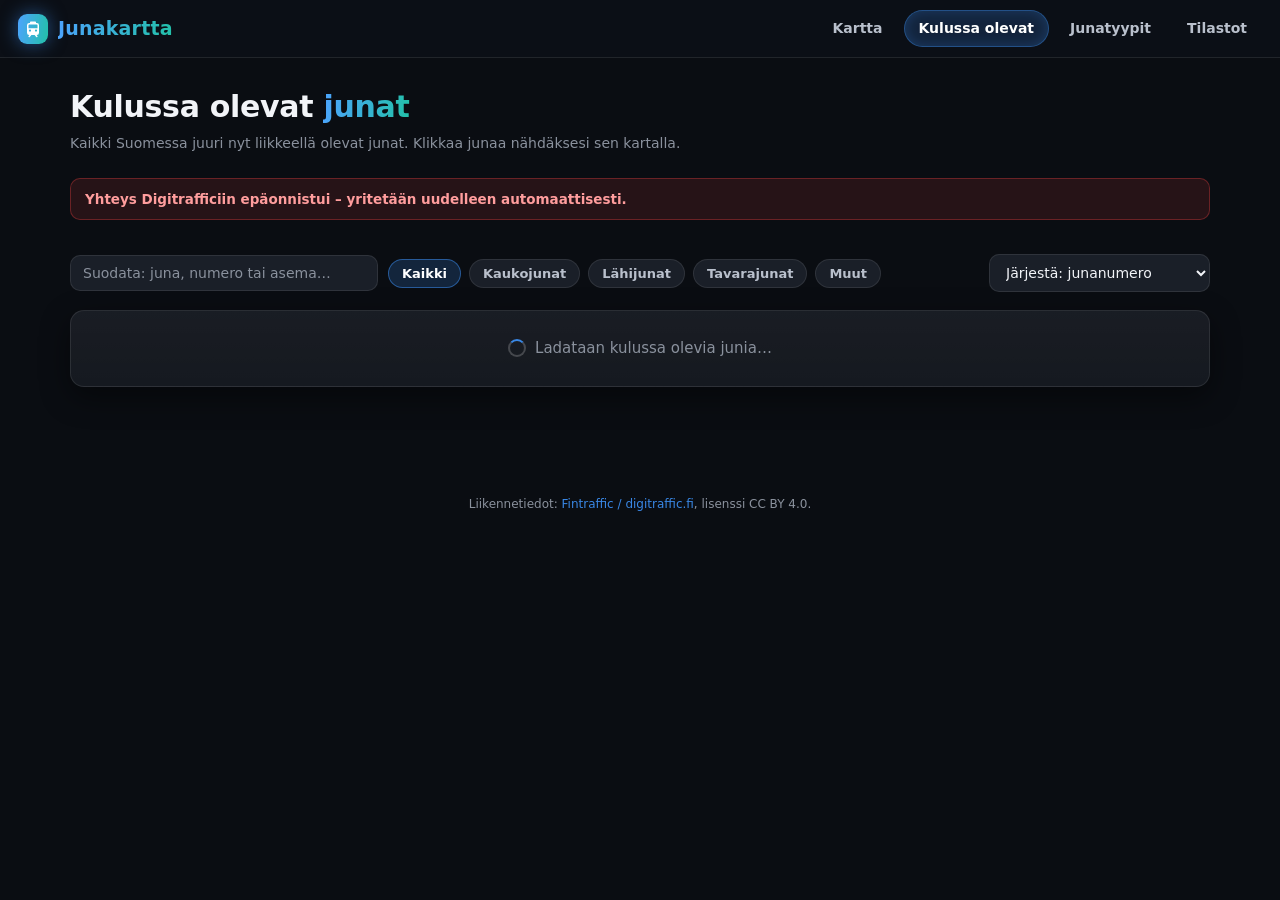
<file: junat.html>
<!DOCTYPE html>
<html lang="fi">
<head>
  <meta charset="utf-8">
  <meta name="viewport" content="width=device-width, initial-scale=1">
  <title>Kulussa olevat junat – Junakartta</title>
  <meta name="description" content="Kaikki Suomessa juuri nyt kulussa olevat junat: reitit, nopeudet ja myöhästymiset. Tiedot: Fintraffic / digitraffic.fi.">
  <link rel="icon" href="data:image/svg+xml,<svg xmlns=%22http://www.w3.org/2000/svg%22 viewBox=%220 0 100 100%22><text y=%22.9em%22 font-size=%2290%22>🚆</text></svg>">
  <link rel="stylesheet" href="css/style.css">
</head>
<body>

  <header class="site-header">
    <a class="brand" href="index.html">
      <span class="logo"><svg viewBox="0 0 24 24"><path d="M9 2a1 1 0 0 0-1 1v1H7a3 3 0 0 0-3 3v10a3 3 0 0 0 3 3h.28l-1.17 1.4a1 1 0 1 0 1.54 1.28L9.87 20h4.26l2.22 2.68a1 1 0 0 0 1.54-1.28L16.72 20H17a3 3 0 0 0 3-3V7a3 3 0 0 0-3-3h-1V3a1 1 0 0 0-1-1H9Zm-3 5a1 1 0 0 1 1-1h10a1 1 0 0 1 1 1v4H6V7Zm2 8.5A1.5 1.5 0 1 1 8 12.5a1.5 1.5 0 0 1 0 3Zm8 0a1.5 1.5 0 1 1 0-3 1.5 1.5 0 0 1 0 3Z"/></svg></span>
      <span class="word">Junakartta</span>
    </a>
    <nav class="site-nav">
      <a href="index.html">Kartta</a>
      <a href="junat.html" class="active">Kulussa olevat</a>
      <a href="junatyypit.html">Junatyypit</a>
      <a href="tilastot.html">Tilastot</a>
    </nav>
  </header>

  <main class="page">
    <h1 class="page-title">Kulussa olevat <span class="hl">junat</span></h1>
    <p class="page-sub">Kaikki Suomessa juuri nyt liikkeellä olevat junat. Klikkaa junaa nähdäksesi sen kartalla.</p>

    <div id="error-banner" class="error-banner">Yhteys Digitrafficiin epäonnistui – yritetään uudelleen automaattisesti.</div>

    <div id="summary-chips" class="summary-chips"></div>

    <div class="toolbar">
      <input id="filter-text" class="input" type="search" placeholder="Suodata: juna, numero tai asema…" autocomplete="off">
      <div class="chip-row">
        <button class="chip active" data-cat="kaikki">Kaikki</button>
        <button class="chip" data-cat="kauko">Kaukojunat</button>
        <button class="chip" data-cat="lahi">Lähijunat</button>
        <button class="chip" data-cat="tavara">Tavarajunat</button>
        <button class="chip" data-cat="muu">Muut</button>
      </div>
      <div class="spacer"></div>
      <select id="sort-select" class="input" aria-label="Järjestä">
        <option value="numero">Järjestä: junanumero</option>
        <option value="nopeus">Järjestä: nopeus</option>
        <option value="myohassa">Järjestä: myöhästyminen</option>
      </select>
    </div>

    <div id="train-list" class="card train-list">
      <div class="skel"><span class="spin"></span>Ladataan kulussa olevia junia…</div>
    </div>

    <p id="updated-note" class="updated-note"></p>
  </main>

  <footer class="site-footer">
    Liikennetiedot: <a href="https://www.digitraffic.fi/rautatieliikenne/">Fintraffic / digitraffic.fi</a>, lisenssi CC BY 4.0.
  </footer>

  <script src="js/api.js"></script>
  <script src="js/junat.js"></script>
</body>
</html>
</file>
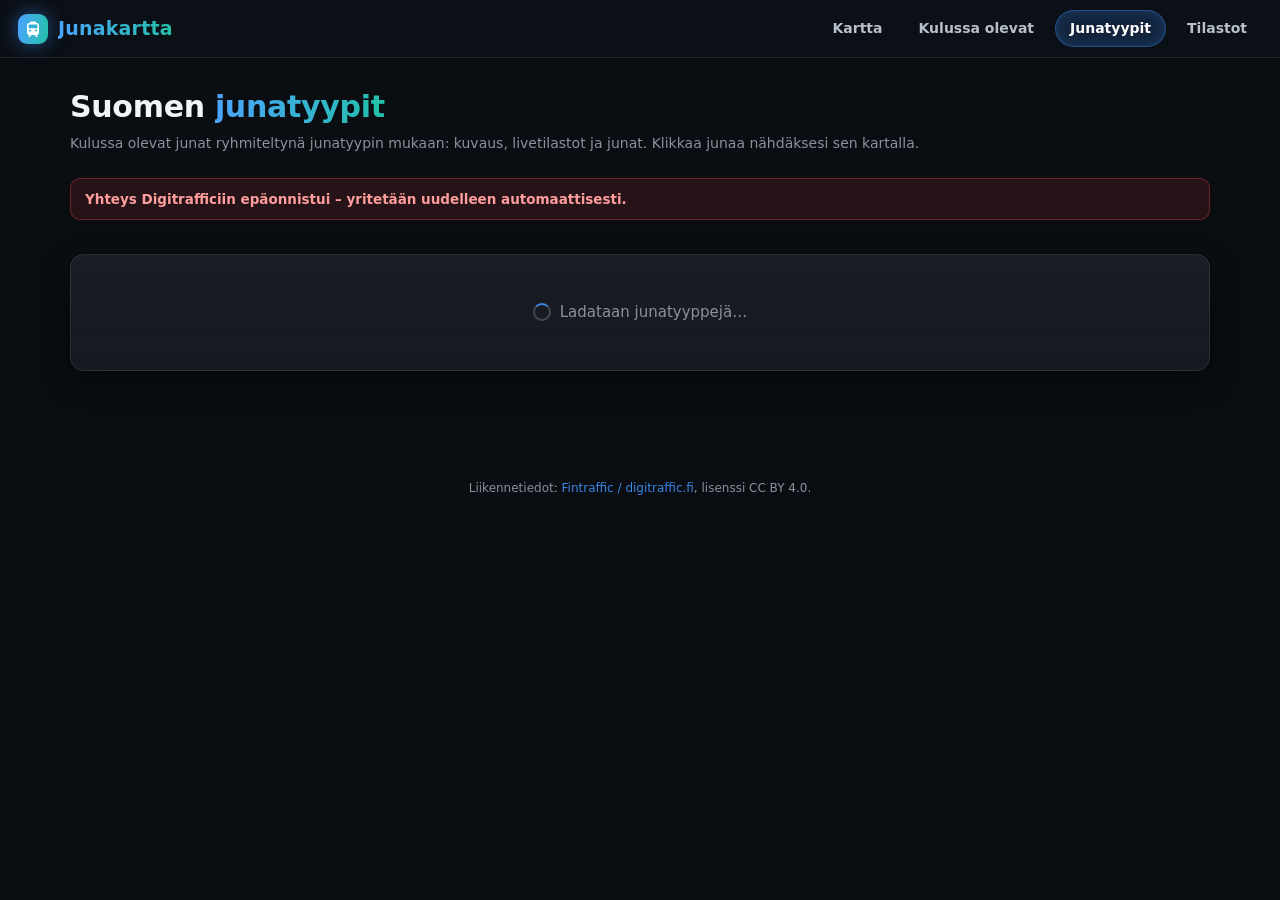
<file: junatyypit.html>
<!DOCTYPE html>
<html lang="fi">
<head>
  <meta charset="utf-8">
  <meta name="viewport" content="width=device-width, initial-scale=1">
  <title>Junatyypit – Junakartta</title>
  <meta name="description" content="Suomen junaliikenteen junatyypit (IC, S, PYO, HDM, T ym.): kuvaukset, tilastot ja kulussa olevat junat tyypeittäin. Tiedot: Fintraffic / digitraffic.fi.">
  <link rel="icon" href="data:image/svg+xml,<svg xmlns=%22http://www.w3.org/2000/svg%22 viewBox=%220 0 100 100%22><text y=%22.9em%22 font-size=%2290%22>🚆</text></svg>">
  <link rel="stylesheet" href="css/style.css">
</head>
<body>

  <header class="site-header">
    <a class="brand" href="index.html">
      <span class="logo"><svg viewBox="0 0 24 24"><path d="M9 2a1 1 0 0 0-1 1v1H7a3 3 0 0 0-3 3v10a3 3 0 0 0 3 3h.28l-1.17 1.4a1 1 0 1 0 1.54 1.28L9.87 20h4.26l2.22 2.68a1 1 0 0 0 1.54-1.28L16.72 20H17a3 3 0 0 0 3-3V7a3 3 0 0 0-3-3h-1V3a1 1 0 0 0-1-1H9Zm-3 5a1 1 0 0 1 1-1h10a1 1 0 0 1 1 1v4H6V7Zm2 8.5A1.5 1.5 0 1 1 8 12.5a1.5 1.5 0 0 1 0 3Zm8 0a1.5 1.5 0 1 1 0-3 1.5 1.5 0 0 1 0 3Z"/></svg></span>
      <span class="word">Junakartta</span>
    </a>
    <nav class="site-nav">
      <a href="index.html">Kartta</a>
      <a href="junat.html">Kulussa olevat</a>
      <a href="junatyypit.html" class="active">Junatyypit</a>
      <a href="tilastot.html">Tilastot</a>
    </nav>
  </header>

  <main class="page">
    <h1 class="page-title">Suomen <span class="hl">junatyypit</span></h1>
    <p class="page-sub">Kulussa olevat junat ryhmiteltynä junatyypin mukaan: kuvaus, livetilastot ja junat. Klikkaa junaa nähdäksesi sen kartalla.</p>

    <div id="error-banner" class="error-banner">Yhteys Digitrafficiin epäonnistui – yritetään uudelleen automaattisesti.</div>

    <div id="summary-chips" class="summary-chips"></div>

    <div id="type-grid" class="type-grid">
      <div class="card type-card"><div class="skel"><span class="spin"></span>Ladataan junatyyppejä…</div></div>
    </div>

    <p id="updated-note" class="updated-note"></p>
  </main>

  <footer class="site-footer">
    Liikennetiedot: <a href="https://www.digitraffic.fi/rautatieliikenne/">Fintraffic / digitraffic.fi</a>, lisenssi CC BY 4.0.
  </footer>

  <script src="js/api.js"></script>
  <script src="js/junatyypit.js"></script>
</body>
</html>
</file>
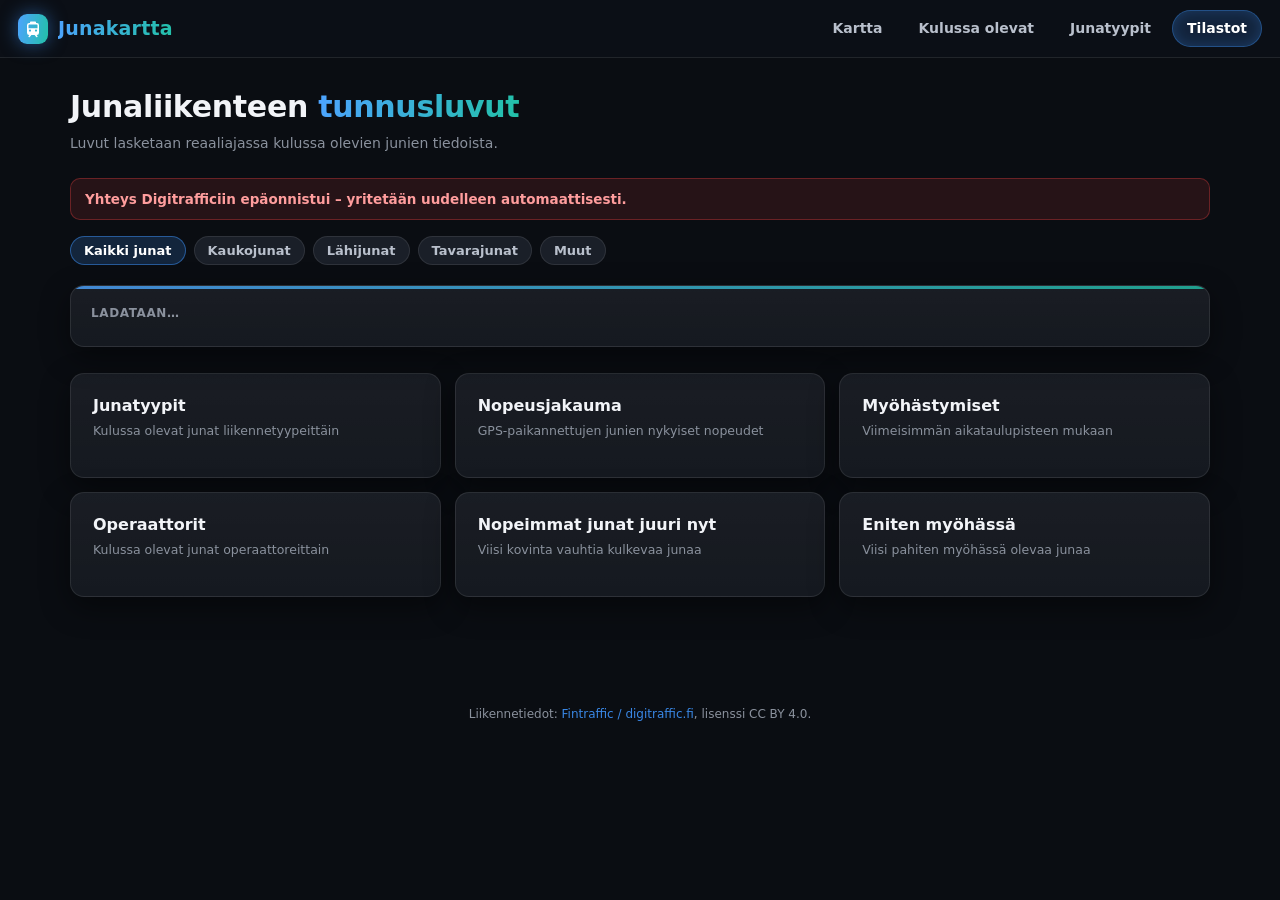
<file: tilastot.html>
<!DOCTYPE html>
<html lang="fi">
<head>
  <meta charset="utf-8">
  <meta name="viewport" content="width=device-width, initial-scale=1">
  <title>Tilastot – Junakartta</title>
  <meta name="description" content="Suomen junaliikenteen tunnusluvut livenä: täsmällisyys, nopeudet, myöhästymiset ja jakaumat. Tiedot: Fintraffic / digitraffic.fi.">
  <link rel="icon" href="data:image/svg+xml,<svg xmlns=%22http://www.w3.org/2000/svg%22 viewBox=%220 0 100 100%22><text y=%22.9em%22 font-size=%2290%22>🚆</text></svg>">
  <link rel="stylesheet" href="css/style.css">
</head>
<body>

  <header class="site-header">
    <a class="brand" href="index.html">
      <span class="logo"><svg viewBox="0 0 24 24"><path d="M9 2a1 1 0 0 0-1 1v1H7a3 3 0 0 0-3 3v10a3 3 0 0 0 3 3h.28l-1.17 1.4a1 1 0 1 0 1.54 1.28L9.87 20h4.26l2.22 2.68a1 1 0 0 0 1.54-1.28L16.72 20H17a3 3 0 0 0 3-3V7a3 3 0 0 0-3-3h-1V3a1 1 0 0 0-1-1H9Zm-3 5a1 1 0 0 1 1-1h10a1 1 0 0 1 1 1v4H6V7Zm2 8.5A1.5 1.5 0 1 1 8 12.5a1.5 1.5 0 0 1 0 3Zm8 0a1.5 1.5 0 1 1 0-3 1.5 1.5 0 0 1 0 3Z"/></svg></span>
      <span class="word">Junakartta</span>
    </a>
    <nav class="site-nav">
      <a href="index.html">Kartta</a>
      <a href="junat.html">Kulussa olevat</a>
      <a href="junatyypit.html">Junatyypit</a>
      <a href="tilastot.html" class="active">Tilastot</a>
    </nav>
  </header>

  <main class="page">
    <h1 class="page-title">Junaliikenteen <span class="hl">tunnusluvut</span></h1>
    <p class="page-sub">Luvut lasketaan reaaliajassa kulussa olevien junien tiedoista.</p>

    <div id="error-banner" class="error-banner">Yhteys Digitrafficiin epäonnistui – yritetään uudelleen automaattisesti.</div>

    <div class="chip-row stats-filter" id="stats-filter">
      <button class="chip active" data-cat="kaikki">Kaikki junat</button>
      <button class="chip" data-cat="kauko">Kaukojunat</button>
      <button class="chip" data-cat="lahi">Lähijunat</button>
      <button class="chip" data-cat="tavara">Tavarajunat</button>
      <button class="chip" data-cat="muu">Muut</button>
    </div>

    <div id="tiles" class="tile-grid">
      <div class="card tile"><div class="t-label">Ladataan…</div><div class="t-value"><span class="spin"></span></div></div>
    </div>

    <div class="chart-grid">
      <div class="card chart-card">
        <h3>Junatyypit</h3>
        <p class="ch-sub">Kulussa olevat junat liikennetyypeittäin</p>
        <div id="chart-types"></div>
      </div>

      <div class="card chart-card">
        <h3>Nopeusjakauma</h3>
        <p class="ch-sub">GPS-paikannettujen junien nykyiset nopeudet</p>
        <div id="chart-speed"></div>
      </div>

      <div class="card chart-card">
        <h3>Myöhästymiset</h3>
        <p class="ch-sub">Viimeisimmän aikataulupisteen mukaan</p>
        <div id="chart-delays"></div>
      </div>

      <div class="card chart-card">
        <h3>Operaattorit</h3>
        <p class="ch-sub">Kulussa olevat junat operaattoreittain</p>
        <div id="chart-operators"></div>
      </div>

      <div class="card chart-card">
        <h3>Nopeimmat junat juuri nyt</h3>
        <p class="ch-sub">Viisi kovinta vauhtia kulkevaa junaa</p>
        <div id="top-fastest"></div>
      </div>

      <div class="card chart-card">
        <h3>Eniten myöhässä</h3>
        <p class="ch-sub">Viisi pahiten myöhässä olevaa junaa</p>
        <div id="top-late"></div>
      </div>
    </div>

    <p id="updated-note" class="updated-note"></p>
  </main>

  <footer class="site-footer">
    Liikennetiedot: <a href="https://www.digitraffic.fi/rautatieliikenne/">Fintraffic / digitraffic.fi</a>, lisenssi CC BY 4.0.
  </footer>

  <script src="js/api.js"></script>
  <script src="js/tilastot.js"></script>
</body>
</html>
</file>
<file: css/style.css>
/* ==========================================================================
   Junakartta – Suomen junaliikenne livenä
   Tumma, kiiltävä ulkoasu. Kaaviovärit: validoitu oletuspaletti (dark).
   ========================================================================== */

:root {
  color-scheme: dark;

  /* Pinnat ja teksti */
  --page: #0a0d12;
  --surface: #12161d;
  --surface-2: #1a1f28;
  --glass: rgba(13, 17, 24, 0.82);
  --border: rgba(255, 255, 255, 0.09);
  --text: #f2f4f8;
  --text-2: #b9c0cc;
  --muted: #8a919d;

  /* Korostus */
  --accent: #3987e5;
  --accent-2: #22c1a8;
  --accent-grad: linear-gradient(100deg, #4da3ff 0%, #22c1a8 100%);

  /* Junakategoriat (kartta + kaaviot, identiteettivärit) */
  --cat-kauko: #3987e5;   /* kaukojuna  */
  --cat-lahi: #1baf7a;    /* lähijuna   */
  --cat-tavara: #d95926;  /* tavarajuna */
  --cat-muu: #898781;     /* muu        */

  /* Status (myöhästymiset) */
  --st-good: #0ca30c;
  --st-warn: #fab219;
  --st-serious: #ec835a;
  --st-critical: #d03b3b;

  /* Sekventiaalinen sininen (ordinaaliaskeleet, dark-pinnalle) */
  --seq-250: #86b6ef;
  --seq-300: #6da7ec;
  --seq-350: #5598e7;
  --seq-400: #3987e5;
  --seq-450: #2a78d6;
  --seq-500: #256abf;

  --header-h: 58px;
  --radius: 14px;
  --shadow: 0 10px 30px rgba(0, 0, 0, 0.45);
  --font: system-ui, -apple-system, "Segoe UI", Roboto, sans-serif;
}

* { box-sizing: border-box; }

html, body {
  margin: 0;
  padding: 0;
  background: var(--page);
  color: var(--text);
  font-family: var(--font);
  font-size: 15px;
  line-height: 1.5;
}

a { color: var(--accent); text-decoration: none; }

/* ---------- Yläpalkki ---------- */

.site-header {
  position: fixed;
  top: 0; left: 0; right: 0;
  height: var(--header-h);
  z-index: 1200;
  display: flex;
  align-items: center;
  gap: 18px;
  padding: 0 18px;
  background: var(--glass);
  backdrop-filter: blur(14px);
  -webkit-backdrop-filter: blur(14px);
  border-bottom: 1px solid var(--border);
}

.brand {
  display: flex;
  align-items: center;
  gap: 10px;
  font-weight: 800;
  font-size: 19px;
  letter-spacing: 0.2px;
  color: var(--text);
  white-space: nowrap;
}

.brand .logo {
  width: 30px; height: 30px;
  border-radius: 9px;
  display: grid;
  place-items: center;
  background: var(--accent-grad);
  box-shadow: 0 0 18px rgba(57, 135, 229, 0.55);
}
.brand .logo svg { width: 18px; height: 18px; fill: #fff; }

.brand .word {
  background: var(--accent-grad);
  -webkit-background-clip: text;
  background-clip: text;
  color: transparent;
}

.site-nav {
  display: flex;
  gap: 6px;
  margin-left: auto;
}

.site-nav a {
  padding: 7px 14px;
  border-radius: 999px;
  color: var(--text-2);
  font-weight: 600;
  font-size: 14px;
  border: 1px solid transparent;
  transition: background 0.15s, color 0.15s;
}

.site-nav a:hover { color: var(--text); background: rgba(255, 255, 255, 0.06); }

.site-nav a.active {
  color: #fff;
  background: rgba(57, 135, 229, 0.18);
  border-color: rgba(57, 135, 229, 0.45);
  box-shadow: 0 0 14px rgba(57, 135, 229, 0.25) inset;
}

/* ---------- Sivupohja (listasivut) ---------- */

.page {
  max-width: 1180px;
  margin: 0 auto;
  padding: calc(var(--header-h) + 26px) 20px 60px;
}

.page-title {
  font-size: 30px;
  font-weight: 800;
  margin: 0 0 4px;
  letter-spacing: -0.3px;
}
.page-title .hl {
  background: var(--accent-grad);
  -webkit-background-clip: text;
  background-clip: text;
  color: transparent;
}
.page-sub { color: var(--muted); margin: 0 0 24px; font-size: 14px; }

.card {
  background: linear-gradient(180deg, rgba(255,255,255,0.03), rgba(255,255,255,0.012)), var(--surface);
  border: 1px solid var(--border);
  border-radius: var(--radius);
  box-shadow: var(--shadow);
}

/* ---------- Napit, kentät, sirut ---------- */

.chip-row { display: flex; flex-wrap: wrap; gap: 8px; align-items: center; }

.chip {
  border: 1px solid var(--border);
  background: var(--surface-2);
  color: var(--text-2);
  padding: 6px 13px;
  border-radius: 999px;
  font-size: 13px;
  font-weight: 600;
  cursor: pointer;
  font-family: inherit;
  transition: all 0.15s;
}
.chip:hover { color: var(--text); border-color: rgba(255,255,255,0.2); }
.chip.active {
  color: #fff;
  background: rgba(57, 135, 229, 0.2);
  border-color: rgba(57, 135, 229, 0.55);
}

.input {
  background: var(--surface-2);
  border: 1px solid var(--border);
  color: var(--text);
  border-radius: 10px;
  padding: 9px 12px;
  font-size: 14px;
  font-family: inherit;
  outline: none;
  transition: border-color 0.15s, box-shadow 0.15s;
}
.input:focus {
  border-color: rgba(57, 135, 229, 0.7);
  box-shadow: 0 0 0 3px rgba(57, 135, 229, 0.18);
}
.input::placeholder { color: var(--muted); }

select.input { cursor: pointer; }

.badge {
  display: inline-flex;
  align-items: center;
  gap: 6px;
  padding: 3px 10px;
  border-radius: 999px;
  font-size: 12px;
  font-weight: 700;
  white-space: nowrap;
}
.badge .ic { font-size: 11px; }

.badge-ontime { background: rgba(12, 163, 12, 0.16); color: #6fdc6f; }
.badge-slight { background: rgba(250, 178, 25, 0.15); color: #fac95e; }
.badge-late { background: rgba(236, 131, 90, 0.16); color: #f4a586; }
.badge-verylate { background: rgba(208, 59, 59, 0.18); color: #ef8686; }
.badge-cancelled { background: rgba(208, 59, 59, 0.28); color: #ff9d9d; }
.badge-neutral { background: rgba(255, 255, 255, 0.08); color: var(--text-2); }

.cat-dot {
  display: inline-block;
  width: 10px; height: 10px;
  border-radius: 50%;
  margin-right: 7px;
  vertical-align: 1px;
  box-shadow: 0 0 6px currentColor;
}
.cat-dot.kauko { color: var(--cat-kauko); background: var(--cat-kauko); }
.cat-dot.lahi { color: var(--cat-lahi); background: var(--cat-lahi); }
.cat-dot.tavara { color: var(--cat-tavara); background: var(--cat-tavara); }
.cat-dot.muu { color: var(--cat-muu); background: var(--cat-muu); }

/* ---------- Karttasivu ---------- */

#map {
  position: fixed;
  inset: var(--header-h) 0 0 0;
  background: #0a0d12;
  z-index: 1;
}

.map-panel {
  position: fixed;
  z-index: 1100;
  background: var(--glass);
  backdrop-filter: blur(14px);
  -webkit-backdrop-filter: blur(14px);
  border: 1px solid var(--border);
  border-radius: var(--radius);
  box-shadow: var(--shadow);
}

.search-panel {
  top: calc(var(--header-h) + 14px);
  left: 14px;
  width: 330px;
  max-width: calc(100vw - 28px);
  padding: 10px;
}

.search-box { position: relative; display: flex; align-items: center; }
.search-box svg {
  position: absolute; left: 11px;
  width: 15px; height: 15px;
  fill: var(--muted);
  pointer-events: none;
}
.search-box .input { width: 100%; padding-left: 34px; }

.map-filter { margin-top: 9px; }
.map-filter .chip { font-size: 12px; padding: 4px 10px; }

.search-results {
  margin-top: 8px;
  max-height: 320px;
  overflow-y: auto;
  display: none;
}
.search-results.open { display: block; }

.search-item {
  display: flex;
  align-items: center;
  gap: 10px;
  padding: 8px 10px;
  border-radius: 10px;
  cursor: pointer;
}
.search-item:hover { background: rgba(255, 255, 255, 0.07); }
.search-item .t { font-weight: 700; font-size: 14px; }
.search-item .r { color: var(--muted); font-size: 12px; margin-top: 1px; }
.search-item .spd { margin-left: auto; color: var(--text-2); font-size: 12px; white-space: nowrap; }
.search-empty { padding: 10px; color: var(--muted); font-size: 13px; }

.status-chip {
  position: fixed;
  top: calc(var(--header-h) + 14px);
  right: 14px;
  z-index: 1100;
  display: flex;
  align-items: center;
  gap: 8px;
  padding: 8px 14px;
  font-size: 13px;
  font-weight: 600;
  color: var(--text-2);
}
.status-chip b { color: var(--text); font-size: 14px; }
.status-chip .pulse {
  width: 8px; height: 8px;
  border-radius: 50%;
  background: var(--accent-2);
  box-shadow: 0 0 0 0 rgba(34, 193, 168, 0.7);
  animation: pulse 2s infinite;
}
@keyframes pulse {
  0% { box-shadow: 0 0 0 0 rgba(34, 193, 168, 0.6); }
  70% { box-shadow: 0 0 0 9px rgba(34, 193, 168, 0); }
  100% { box-shadow: 0 0 0 0 rgba(34, 193, 168, 0); }
}
.status-chip.error .pulse { background: var(--st-critical); animation: none; }

.follow-chip {
  position: fixed;
  bottom: 22px;
  left: 50%;
  transform: translateX(-50%);
  z-index: 1100;
  display: none;
  align-items: center;
  gap: 10px;
  padding: 9px 10px 9px 16px;
  font-size: 14px;
  font-weight: 700;
}
.follow-chip.on { display: flex; }
.follow-chip button {
  border: none;
  background: rgba(255, 255, 255, 0.1);
  color: var(--text);
  width: 26px; height: 26px;
  border-radius: 50%;
  cursor: pointer;
  font-size: 13px;
  line-height: 1;
}
.follow-chip button:hover { background: rgba(255, 255, 255, 0.2); }

.map-legend {
  position: fixed;
  bottom: 22px;
  left: 14px;
  z-index: 1050;
  padding: 10px 14px;
  font-size: 12px;
  color: var(--text-2);
  display: grid;
  gap: 5px;
}
.map-legend .lg-title { font-weight: 800; color: var(--text); font-size: 12px; margin-bottom: 2px; }

/* Leaflet-mukautukset */

.leaflet-container { font-family: var(--font); background: #0a0d12; }

.leaflet-bar {
  border: 1px solid var(--border) !important;
  box-shadow: var(--shadow) !important;
  border-radius: 10px !important;
  overflow: hidden;
}
.leaflet-bar a, .leaflet-bar button {
  background: var(--glass) !important;
  backdrop-filter: blur(10px);
  color: var(--text) !important;
  border-bottom: 1px solid var(--border) !important;
  width: 34px !important;
  height: 34px !important;
  line-height: 34px !important;
}
.leaflet-bar a:last-child { border-bottom: none !important; }
.leaflet-bar a:hover { background: rgba(255, 255, 255, 0.12) !important; }

.map-btn {
  display: grid !important;
  place-items: center;
  cursor: pointer;
}
.map-btn svg { width: 17px; height: 17px; fill: var(--text); }
.map-btn.active svg { fill: #4da3ff; }
.map-btn.active { box-shadow: 0 0 12px rgba(57, 135, 229, 0.4) inset; }

.leaflet-control-layers {
  background: var(--glass) !important;
  backdrop-filter: blur(10px);
  -webkit-backdrop-filter: blur(10px);
  border: 1px solid var(--border) !important;
  border-radius: 10px !important;
  box-shadow: var(--shadow) !important;
  color: var(--text);
}
.leaflet-control-layers-toggle {
  width: 34px !important;
  height: 34px !important;
  background-size: 18px 18px;
  background-image: url('data:image/svg+xml;utf8,<svg xmlns="http://www.w3.org/2000/svg" viewBox="0 0 24 24" fill="%23f2f4f8"><path d="M12 3 2 8l10 5 10-5-10-5Zm-7.5 8.6L2 13l10 5 10-5-2.5-1.4L12 15.6l-7.5-4Zm0 5L2 18l10 5 10-5-2.5-1.4L12 20.6l-7.5-4Z"/></svg>') !important;
}
.leaflet-control-layers-expanded {
  padding: 10px 14px !important;
  font-size: 13px;
  font-weight: 600;
}
.leaflet-control-layers label { color: var(--text-2); cursor: pointer; }
.leaflet-control-layers label:hover { color: var(--text); }
.leaflet-control-layers input[type="radio"] { accent-color: var(--accent); }

.leaflet-control-attribution {
  background: rgba(10, 13, 18, 0.75) !important;
  color: var(--muted) !important;
  font-size: 10px !important;
}
.leaflet-control-attribution a { color: var(--text-2) !important; }

.leaflet-popup-content-wrapper {
  background: var(--surface-2);
  color: var(--text);
  border-radius: 12px;
  border: 1px solid var(--border);
  box-shadow: var(--shadow);
}
.leaflet-popup-tip { background: var(--surface-2); border: 1px solid var(--border); }
.leaflet-popup-content { margin: 14px 16px; font-size: 13px; line-height: 1.55; }
.leaflet-popup-close-button { color: var(--muted) !important; }

.tp-title { font-size: 16px; font-weight: 800; margin-bottom: 2px; }
.tp-route { color: var(--text-2); font-weight: 600; margin-bottom: 8px; }
.tp-grid { display: grid; grid-template-columns: auto 1fr; gap: 3px 12px; margin-bottom: 10px; }
.tp-grid dt { color: var(--muted); }
.tp-grid dd { margin: 0; font-weight: 600; }
.tp-follow {
  width: 100%;
  border: 1px solid rgba(57, 135, 229, 0.5);
  background: rgba(57, 135, 229, 0.16);
  color: #9ec9ff;
  font-weight: 700;
  font-family: inherit;
  font-size: 13px;
  padding: 7px 0;
  border-radius: 9px;
  cursor: pointer;
}
.tp-follow:hover { background: rgba(57, 135, 229, 0.28); }

/* Junamerkit kartalla */

.train-marker { background: none; border: none; }

.train-marker .dot {
  width: 26px; height: 26px;
  margin: 2px;
  border-radius: 50%;
  display: grid;
  place-items: center;
  border: 2px solid rgba(255, 255, 255, 0.85);
  box-shadow: 0 0 10px rgba(0, 0, 0, 0.6), 0 0 14px var(--glow, rgba(57,135,229,0.55));
  transition: transform 0.4s linear;
}
.train-marker .dot svg { width: 14px; height: 14px; fill: #fff; }
.train-marker .dot .stopped { width: 8px; height: 8px; border-radius: 50%; background: #fff; }

.train-marker.cat-kauko .dot { background: var(--cat-kauko); --glow: rgba(57, 135, 229, 0.6); }
.train-marker.cat-lahi .dot { background: var(--cat-lahi); --glow: rgba(27, 175, 122, 0.6); }
.train-marker.cat-tavara .dot { background: var(--cat-tavara); --glow: rgba(217, 89, 38, 0.6); }
.train-marker.cat-muu .dot { background: #5c5c58; --glow: rgba(137, 135, 129, 0.5); }

.train-marker .lbl {
  position: absolute;
  top: 30px;
  left: 50%;
  transform: translateX(-50%);
  background: rgba(10, 13, 18, 0.85);
  border: 1px solid var(--border);
  color: var(--text);
  font-size: 10.5px;
  font-weight: 700;
  padding: 1px 6px;
  border-radius: 6px;
  white-space: nowrap;
  pointer-events: none;
}

.labels-hidden .train-marker .lbl { display: none; }

.train-marker.followed .dot {
  border-color: #ffd76a;
  box-shadow: 0 0 0 4px rgba(255, 215, 106, 0.35), 0 0 18px var(--glow, rgba(57,135,229,0.6));
}

.user-loc-dot {
  background: #4da3ff;
  border: 3px solid #fff;
  border-radius: 50%;
  box-shadow: 0 0 12px rgba(77, 163, 255, 0.9);
}

/* ---------- Junalista ---------- */

.toolbar {
  display: flex;
  flex-wrap: wrap;
  gap: 10px;
  align-items: center;
  margin-bottom: 18px;
}
.toolbar .input[type="search"] { flex: 1 1 220px; min-width: 180px; }
.toolbar .spacer { flex: 1; }

.summary-chips { display: flex; flex-wrap: wrap; gap: 8px; margin-bottom: 18px; }
.summary-chips .badge { font-size: 13px; padding: 6px 13px; }

.train-list { overflow: hidden; }

.train-row {
  display: grid;
  grid-template-columns: 200px 1fr 96px 140px 200px 90px;
  gap: 12px;
  align-items: center;
  padding: 12px 18px;
  border-bottom: 1px solid rgba(255, 255, 255, 0.05);
  cursor: pointer;
  transition: background 0.12s;
}
.train-row:last-child { border-bottom: none; }
.train-row:hover { background: rgba(57, 135, 229, 0.08); }

.train-row.head {
  cursor: default;
  font-size: 12px;
  font-weight: 700;
  text-transform: uppercase;
  letter-spacing: 0.5px;
  color: var(--muted);
  background: rgba(255, 255, 255, 0.025);
}
.train-row.head:hover { background: rgba(255, 255, 255, 0.025); }

.tr-name { font-weight: 800; font-size: 15px; white-space: nowrap; }
.tr-name .sub { display: block; font-weight: 600; font-size: 12px; color: var(--muted); }
.tr-route { color: var(--text-2); font-weight: 600; font-size: 14px; }
.tr-route .arrow { color: var(--accent); margin: 0 5px; }
.tr-speed { font-weight: 700; font-variant-numeric: tabular-nums; }
.tr-speed .u { color: var(--muted); font-weight: 500; font-size: 12px; }
.tr-next { color: var(--text-2); font-size: 13px; }
.tr-next b { color: var(--text); }
.tr-op { color: var(--muted); font-size: 12px; font-weight: 700; text-transform: uppercase; }

.list-empty { padding: 40px; text-align: center; color: var(--muted); }

/* ---------- Tilastot ---------- */

.tile-grid {
  display: grid;
  grid-template-columns: repeat(auto-fit, minmax(210px, 1fr));
  gap: 14px;
  margin-bottom: 26px;
}

.tile { padding: 18px 20px; position: relative; overflow: hidden; }
.tile::after {
  content: "";
  position: absolute;
  inset: 0 0 auto 0;
  height: 3px;
  background: var(--accent-grad);
  opacity: 0.8;
}
.tile .t-label {
  font-size: 12px;
  font-weight: 700;
  text-transform: uppercase;
  letter-spacing: 0.6px;
  color: var(--muted);
  margin-bottom: 6px;
}
.tile .t-value { font-size: 34px; font-weight: 800; line-height: 1.1; letter-spacing: -0.5px; }
.tile .t-value .u { font-size: 16px; font-weight: 600; color: var(--text-2); margin-left: 3px; }
.tile .t-sub { font-size: 13px; color: var(--text-2); margin-top: 5px; }

.chart-grid {
  display: grid;
  grid-template-columns: repeat(auto-fit, minmax(320px, 1fr));
  gap: 14px;
}

.chart-card { padding: 20px 22px; }
.chart-card h3 { margin: 0 0 4px; font-size: 16px; font-weight: 800; }
.chart-card .ch-sub { color: var(--muted); font-size: 12.5px; margin: 0 0 16px; }

.hbar-row {
  display: grid;
  grid-template-columns: 120px 1fr 52px;
  gap: 10px;
  align-items: center;
  padding: 5px 0;
  border-radius: 8px;
}
.hbar-row:hover { background: rgba(255, 255, 255, 0.04); }
.hbar-name { font-size: 13px; font-weight: 600; color: var(--text-2); white-space: nowrap; overflow: hidden; text-overflow: ellipsis; }
.hbar-track { height: 16px; border-radius: 4px; background: rgba(255, 255, 255, 0.045); overflow: hidden; }
.hbar-fill {
  height: 100%;
  border-radius: 0 4px 4px 0;
  background: var(--seq-400);
  min-width: 2px;
  transition: width 0.6s cubic-bezier(0.2, 0.8, 0.2, 1);
}
.hbar-val { font-size: 13px; font-weight: 700; text-align: right; font-variant-numeric: tabular-nums; }

.top-table { width: 100%; border-collapse: collapse; font-size: 13.5px; }
.top-table td { padding: 7px 6px; border-bottom: 1px solid rgba(255, 255, 255, 0.05); }
.top-table tr:last-child td { border-bottom: none; }
.top-table tr:hover td { background: rgba(255, 255, 255, 0.03); }
.top-table .n { font-weight: 800; white-space: nowrap; }
.top-table .r { color: var(--muted); font-size: 12.5px; }
.top-table .v { text-align: right; font-weight: 700; white-space: nowrap; font-variant-numeric: tabular-nums; }

.updated-note { color: var(--muted); font-size: 12.5px; margin-top: 22px; }

.stats-filter { margin-bottom: 20px; }

/* ---------- Junatyypit ---------- */

.type-grid {
  display: grid;
  grid-template-columns: repeat(auto-fit, minmax(340px, 1fr));
  gap: 14px;
}

.type-card { padding: 20px 22px; }

.type-head {
  display: flex;
  align-items: center;
  gap: 14px;
  margin-bottom: 14px;
}

.type-code {
  min-width: 56px;
  height: 56px;
  padding: 0 10px;
  border-radius: 12px;
  display: grid;
  place-items: center;
  font-size: 20px;
  font-weight: 800;
  letter-spacing: 0.5px;
  color: #fff;
  box-shadow: 0 0 16px var(--glow, rgba(57, 135, 229, 0.35));
}
.type-code.kauko { background: var(--cat-kauko); --glow: rgba(57, 135, 229, 0.4); }
.type-code.lahi { background: var(--cat-lahi); --glow: rgba(27, 175, 122, 0.4); }
.type-code.tavara { background: var(--cat-tavara); --glow: rgba(217, 89, 38, 0.4); }
.type-code.muu { background: #5c5c58; --glow: rgba(137, 135, 129, 0.3); }

.type-head h3 { margin: 0; font-size: 17px; font-weight: 800; }
.type-head .type-cat { color: var(--muted); font-size: 12.5px; font-weight: 600; }

.type-stats {
  display: grid;
  grid-template-columns: repeat(3, 1fr);
  gap: 10px;
  margin-bottom: 14px;
}
.type-stat {
  background: rgba(255, 255, 255, 0.035);
  border: 1px solid rgba(255, 255, 255, 0.05);
  border-radius: 10px;
  padding: 9px 12px;
}
.type-stat .v { font-size: 19px; font-weight: 800; line-height: 1.2; }
.type-stat .v .u { font-size: 11.5px; font-weight: 600; color: var(--text-2); margin-left: 2px; }
.type-stat .l { font-size: 11px; color: var(--muted); font-weight: 600; text-transform: uppercase; letter-spacing: 0.4px; }

.type-trains { display: flex; flex-wrap: wrap; gap: 7px; }
.type-train {
  display: inline-flex;
  align-items: center;
  gap: 7px;
  background: var(--surface-2);
  border: 1px solid var(--border);
  border-radius: 999px;
  padding: 4px 11px;
  font-size: 12.5px;
  font-weight: 600;
  color: var(--text-2);
  cursor: pointer;
  transition: all 0.13s;
}
.type-train:hover { color: var(--text); border-color: rgba(57, 135, 229, 0.55); background: rgba(57, 135, 229, 0.12); }
.type-train b { color: var(--text); }
.type-train .d-late { color: #fac95e; }
.type-train .d-verylate { color: #ef8686; }
.type-train .d-ok { color: #6fdc6f; }
.type-more { color: var(--muted); font-size: 12.5px; align-self: center; }

.error-banner {
  display: none;
  background: rgba(208, 59, 59, 0.14);
  border: 1px solid rgba(208, 59, 59, 0.4);
  color: #ff9d9d;
  border-radius: 10px;
  padding: 10px 14px;
  margin-bottom: 16px;
  font-size: 13.5px;
  font-weight: 600;
}
.error-banner.on { display: block; }

.skel { color: var(--muted); padding: 26px; text-align: center; }
.skel .spin {
  display: inline-block;
  width: 18px; height: 18px;
  border: 2px solid rgba(255, 255, 255, 0.2);
  border-top-color: var(--accent);
  border-radius: 50%;
  animation: spin 0.8s linear infinite;
  vertical-align: -4px;
  margin-right: 9px;
}
@keyframes spin { to { transform: rotate(360deg); } }

.site-footer {
  color: var(--muted);
  font-size: 12px;
  text-align: center;
  padding: 26px 16px 10px;
}

/* ---------- Mobiili ---------- */

@media (max-width: 860px) {
  .train-row { grid-template-columns: 1fr 1fr; padding: 12px 14px; }
  .train-row.head { display: none; }
  .tr-next { grid-column: 1 / -1; }
  .tr-op { display: none; }
  .site-nav a { padding: 6px 10px; font-size: 13px; }
  .brand span.word { display: none; }
  .search-panel { width: calc(100vw - 28px); }
  .status-chip { top: auto; bottom: 84px; right: 10px; }
  .map-legend { display: none; }
  .page-title { font-size: 24px; }
}
</file>
